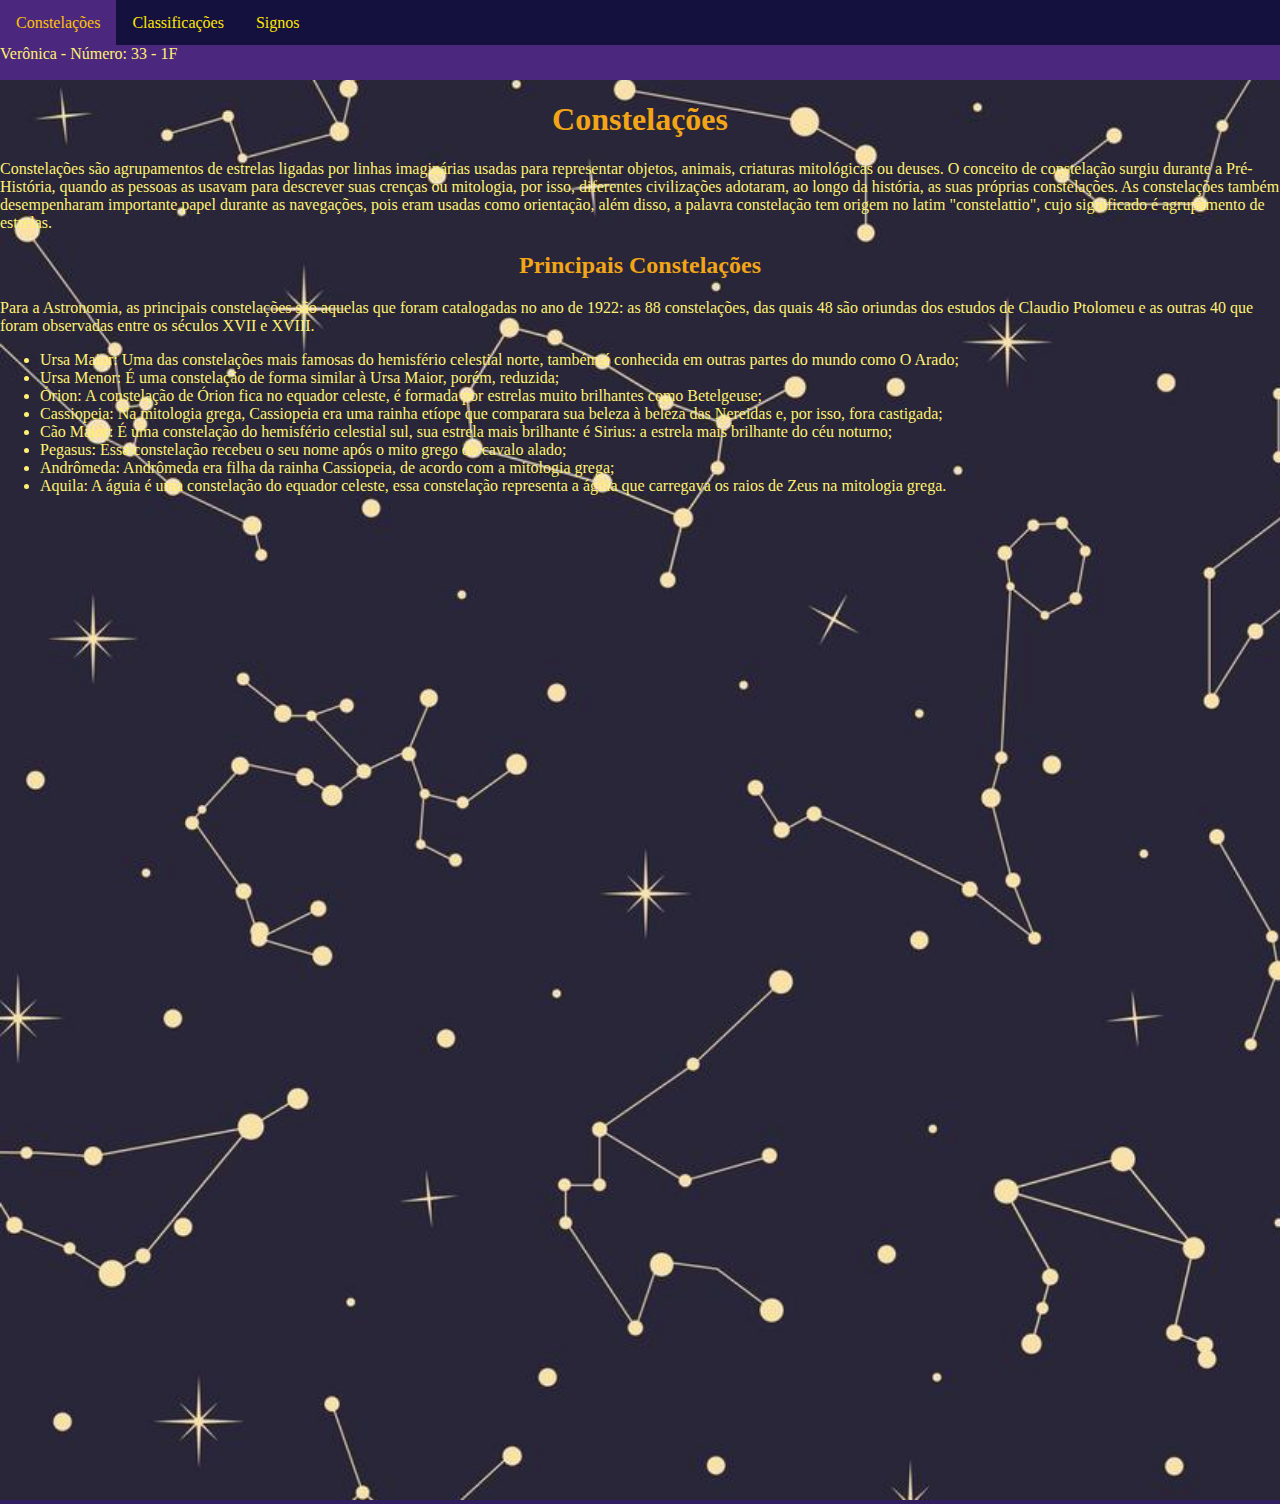
<file: index.html>
<!DOCTYPE html>
<html lang="pt-br" dir="ltr">
  <head>
    <meta charset="utf-8">
    <title>Trabalho 1ºF - Constelações</title>
    <link rel="stylesheet" href="estilo.css">
  </head>
  <body>
    <div class="conteudo">
      <div id="rodape"> 
        Verônica - Número: 33 - 1F
        <!-- Verônica - Número: 33 - 1F-->
      </div>

  <h1>Constelações</h1>
  <p>
    Constelações são agrupamentos de estrelas ligadas por linhas imaginárias usadas para representar objetos, animais, criaturas mitológicas ou deuses. O conceito de constelação surgiu durante a Pré-História, quando as pessoas as usavam para descrever suas crenças ou mitologia, por isso, diferentes civilizações adotaram, ao longo da história, as suas próprias constelações.

    As constelações também desempenharam importante papel durante as navegações, pois eram usadas como orientação, além disso, a palavra constelação tem origem no latim "constelattio", cujo significado é agrupamento de estrelas.
    </p>
    <h2>
      Principais Constelações
    </h2>
    <p>
      Para a Astronomia, as principais constelações são aquelas que foram catalogadas no ano de 1922: as 88 constelações, das quais 48 são oriundas dos estudos de Claudio Ptolomeu e as outras 40 que foram observadas entre os séculos XVII e XVIII.
    </p>
    <ul>
      <li class="lista">
        Ursa Maior: Uma das constelações mais famosas do hemisfério celestial norte, também é conhecida em outras partes do mundo como O Arado;
      </li>
      <li class="lista">
        Ursa Menor: É uma constelação de forma similar à Ursa Maior, porém, reduzida;
      </li>
      <li class="lista">
        Órion: A constelação de Órion fica no equador celeste, é formada por estrelas muito brilhantes como Betelgeuse;
      </li>
      <li class="lista">
        Cassiopeia: Na mitologia grega, Cassiopeia era uma rainha etíope que comparara sua beleza à beleza das Nereidas e, por isso, fora castigada;
      </li>
      <li class="lista">
        Cão Maior: É uma constelação do hemisfério celestial sul, sua estrela mais brilhante é Sirius: a estrela mais brilhante do céu noturno;
      </li>
      <li class="lista">
        Pegasus: Essa constelação recebeu o seu nome após o mito grego do cavalo alado;
      </li>
      <li class="lista">
        Andrômeda: Andrômeda era filha da rainha Cassiopeia, de acordo com a mitologia grega;
      </li>
      <li class="lista">
        Aquila: A águia é uma constelação do equador celeste, essa constelação representa a águia que carregava os raios de Zeus na mitologia grega.
      </li>
    </ul>
</div>
    <div class="menuprincipal">
      <nav>
          <ul>
              <li><a href="index.html">Constelações</a></li>
              <li><a href="pagina01.html">Classificações</a></li>
              <li><a href="pagina02.html">Signos</a></li>
          </ul>
      </nav>
  </div>
  </div>
    <img id="image" src="constelaçaooo.jpg" alt="">
  </body>
</html>
</file>
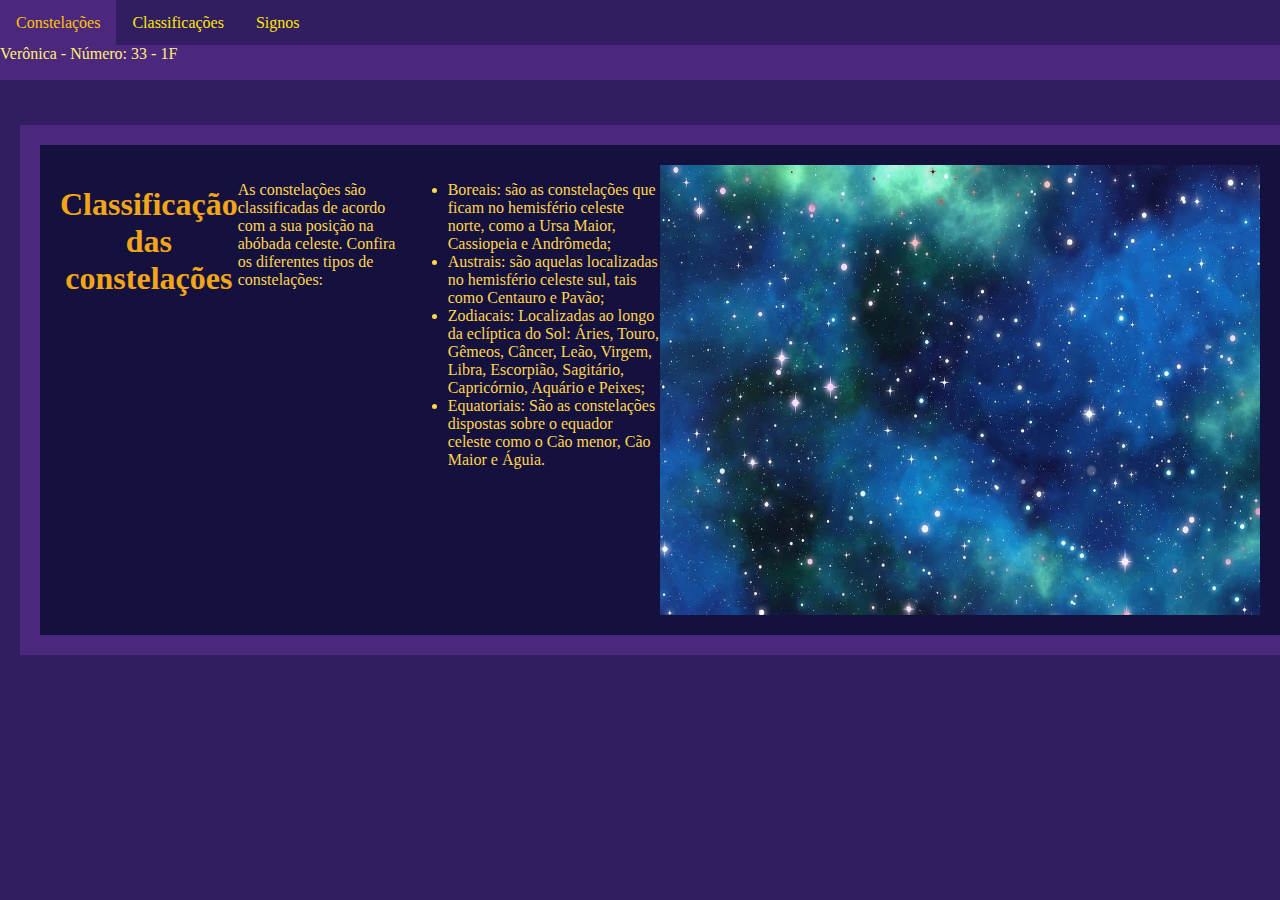
<file: pagina01.html>
<!DOCTYPE html>
<html lang="pt-br">
<head>
    <meta charset="UTF-8">
    <meta http-equiv="X-UA-Compatible" content="IE=edge">
    <meta name="viewport" content="width=device-width, initial-scale=1.0">
    <title>Document</title>
    <link rel="stylesheet" href="estilo.css">
</head>
<body>
    <div class="menuPrincipal">
        <nav>
            <ul>
                <li><a href="index.html">Constelações</a></li>
                <li><a href="pagina01.html">Classificações</a></li>
                <li><a href="pagina02.html">Signos</a></li>
            </ul>
        </nav>
    </div>
    <div class="conteudo">
        <div id="rodape"> 
          Verônica - Número: 33 - 1F
          <!-- Verônica - Número: 33 - 1F-->
        </div>
    
         <div class="boxImage">
<h1>
    Classificação das constelações
</h1>
<p>
 As constelações são classificadas de acordo com a sua posição na abóbada celeste. Confira os diferentes tipos de constelações:
</p>
<ul>
    <li class="Classificação">
        Boreais: são as constelações que ficam no hemisfério celeste norte, como a Ursa Maior, Cassiopeia e Andrômeda;
    </li>
    <li  class="Classificação">
        Austrais: são aquelas localizadas no hemisfério celeste sul, tais como Centauro e Pavão;
    </li>
    <li  class="Classificação">
        Zodiacais: Localizadas ao longo da eclíptica do Sol: Áries, Touro, Gêmeos, Câncer, Leão, Virgem, Libra, Escorpião, Sagitário, Capricórnio, Aquário e Peixes;
    </li>
    <li class="Classificação">
        Equatoriais: São as constelações dispostas sobre o equador celeste como o Cão menor, Cão Maior e Águia.
    </li>
</ul>
    <img id="image2" src="constelaçoes.jpeg" alt="">
</div>

    </div>
</body>
</html>
</file>
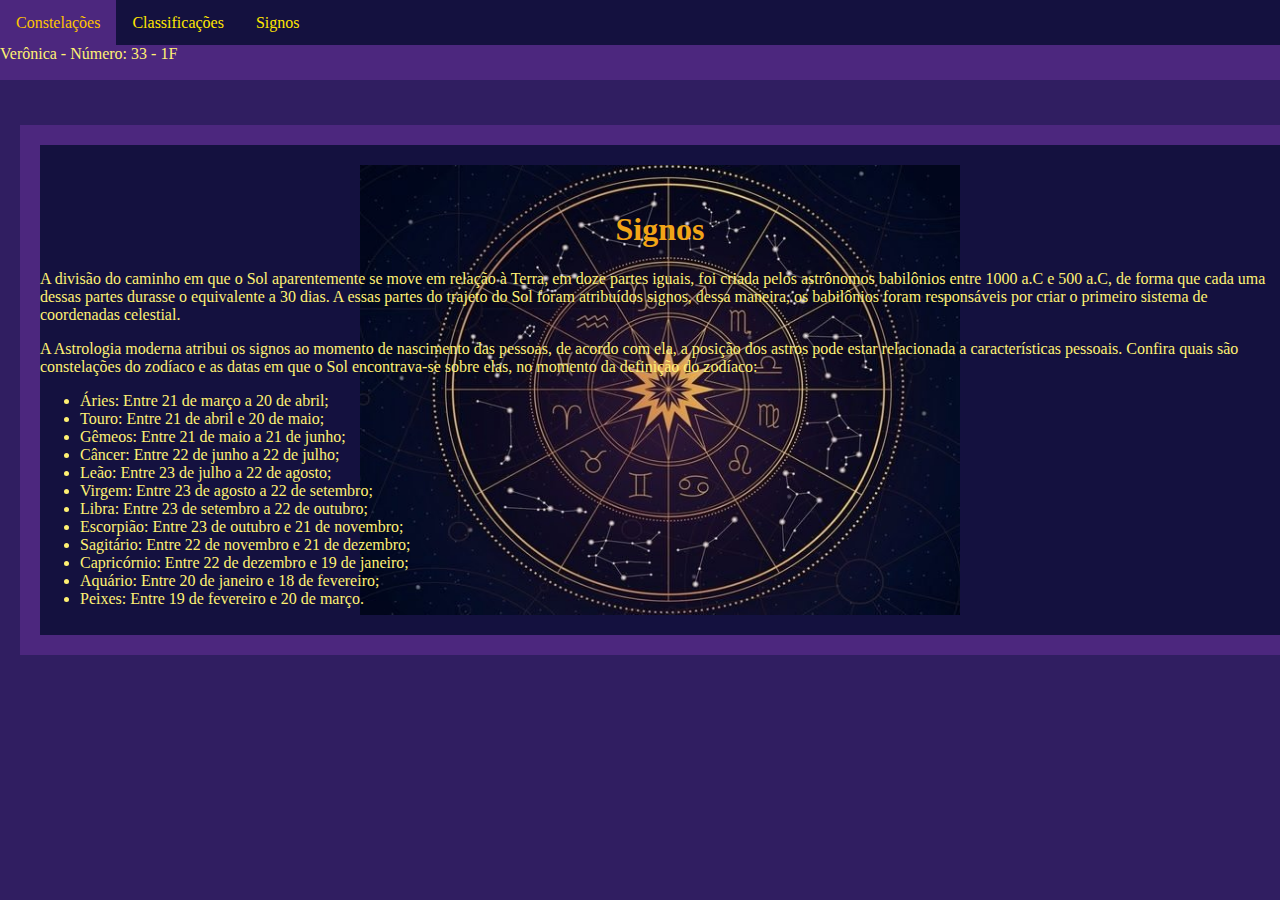
<file: pagina02.html>
<!DOCTYPE html>
<html lang="pt-br">
<head>
    <meta charset="UTF-8">
    <meta http-equiv="X-UA-Compatible" content="IE=edge">
    <meta name="viewport" content="width=device-width, initial-scale=1.0">
    <title>Document</title>
    <link rel="stylesheet" href="estilo.css">
</head>
<body>
</div>
<div class="menuprincipal">
  <nav>
      <ul>
          <li><a href="index.html">Constelações</a></li>
          <li><a href="pagina01.html">Classificações</a></li>
          <li><a href="pagina02.html">Signos</a></li>
      </ul>
  </nav>
</div> 
<div class="conteudo">
    <div id="rodape"> 
      Verônica - Número: 33 - 1F
      <!-- Verônica - Número: 33 - 1F-->
    </div>

<div class="boxImage">
    <div class="conteudo2">
        <h1>Signos</h1>
              <p>
                A divisão do caminho em que o Sol aparentemente se move em relação à Terra, em doze partes iguais, foi criada pelos astrônomos babilônios entre 1000 a.C e 500 a.C, de forma que cada uma dessas partes durasse o equivalente a 30 dias. A essas partes do trajeto do Sol foram atribuídos signos, dessa maneira, os babilônios foram responsáveis por criar o primeiro sistema de coordenadas celestial.
             </p>
            <p>
                 A Astrologia moderna atribui os signos ao momento de nascimento das pessoas, de acordo com ela, a posição dos astros pode estar relacionada a características pessoais. Confira quais são constelações do zodíaco e as datas em que o Sol encontrava-se sobre elas, no momento da definição do zodíaco:
            </p>
    
        <ul>
            <li class="lista">
                Áries: Entre 21 de março a 20 de abril;
            </li>
            <li class="lista">
                Touro: Entre 21 de abril e 20 de maio;
            </li>
            <li class="lista">
                Gêmeos: Entre 21 de maio a 21 de junho;
            </li>
            <li class="lista">
                Câncer: Entre 22 de junho a 22 de julho;
            </li>
            <li class="lista">
                Leão: Entre 23 de julho a 22 de agosto;
            </li>
            <li class="lista">
                Virgem: Entre 23 de agosto a 22 de setembro;
            </li>
            <li class="lista">
                Libra: Entre 23 de setembro a 22 de outubro;
            </li>
            <li class="lista">
                Escorpião: Entre 23 de outubro e 21 de novembro;
            </li>
            <li class="lista">
                Sagitário: Entre 22 de novembro e 21 de dezembro;
            </li>
            <li class="lista">
                Capricórnio: Entre 22 de dezembro e 19 de janeiro;
            </li>
            <li class="lista">
                Aquário: Entre 20 de janeiro e 18 de fevereiro;
            </li>
            <li class="lista">
                Peixes: Entre 19 de fevereiro e 20 de março.
            </li>
        </ul>
    </div> 
    <img id="image2" src="zodiaco.jpg" alt="">
</div>
</div>
</body>
</html>
</file>
<file: estilo.css>
body {
  background: #301e61;
  margin: 0;
  padding: 0;
}

h1{
  text-align: center;
  color: #f1a517;
}

h2{
  text-align: center;
  color: #f1a517;
}

.menuprincipal {
  position: absolute;
  width: 100%;
  height: 45px;
  background: #14113f;
  top: 0;
  left: 0;
}
nav ul {
  list-style-type: none;
  margin: 0;
  padding: 0;
  overflow: 0;
}
li {
  float: left;
}

li a {
  display: block;
  color: #ffe600;
  padding: 14px 16px;
  text-align: center;
  text-decoration: none;
}
li a:hover {
  color: #ffc400;
  background-color: #4c277e;
}

#image{
  width: 1500px;
}

.conteudo {
  position: absolute;
  top: 45px;
  width: 100%;
  color: #fff173;
}

#rodape {
  width: 100%;
  height: 35px;
  background-color: #4c277e;
  color: #fff173;
}

.lista {
  display: contents;
}

.boxImage {
  display: flex;
  justify-content: center;
  position: absolute;
  width: 1200px;
  height: 450px;
  background-color: #14113f;
  top: 60px;
  left: 0;
  margin: 20px;
  border-color: #4c277e;
  border-width: 20px;
  border-style: solid;
  padding: 20px;
  color: #ffd64e;
}

.conteudo2 {
  position: absolute;
  top: 45px;
  width: 100%;
  color: #fff173;
}

#image2 {
  width: 600px;
  left: 0px;
}

.Classificação{
  display: list-item;
  float: none;
}

.lista{
  display: list-item;
  float: none;
}
</file>
